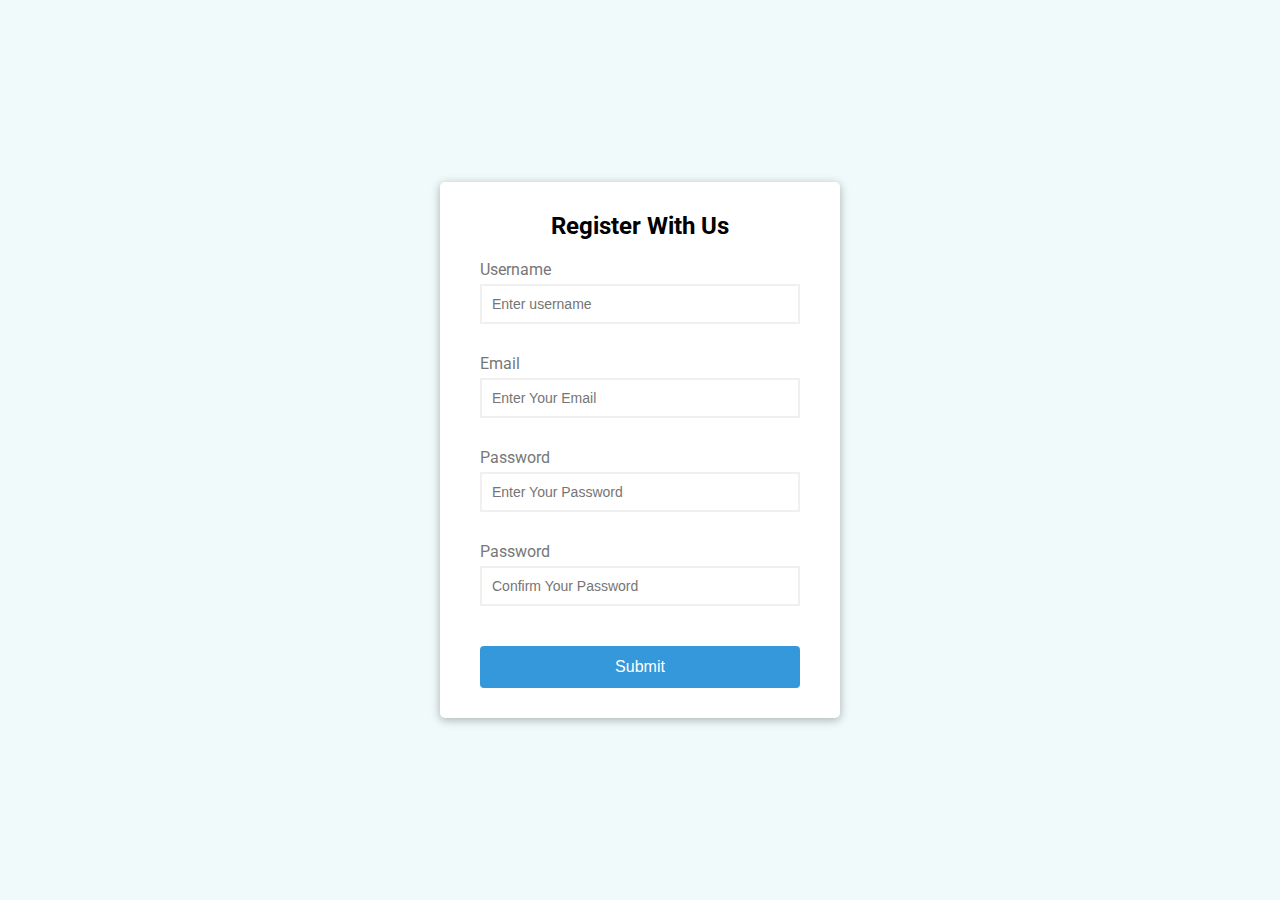
<file: 01 - Form Validation/index.html>
<!DOCTYPE html>
<html lang="en">

<head>
  <meta charset="UTF-8" />
  <meta name="viewport" content="width=device-width, initial-scale=1.0" />
  <link rel="stylesheet" href="style.css" />
  <title>Form Validator</title>
</head>

<body>
  <div class="container">
    <form id="form" class="form">
      <h2>Register With Us</h2>
      <div class="form-control">
        <label for="username">Username</label>
        <input type="text" name="username" id="username" placeholder="Enter username">
        <small>Error message</small>
      </div>
      <div class="form-control">
        <label for="email">Email</label>
        <input type="text" name="email" id="email" placeholder="Enter Your Email">
        <small>Error message</small>
      </div>
      <div class="form-control">
        <label for="password">Password</label>
        <input type="password" name="password" id="password" placeholder="Enter Your Password">
        <small>Error message</small>
      </div>
      <div class="form-control">
        <label for="password2">Password</label>
        <input type="password" name="password2" id="password2" placeholder="Confirm Your Password">
        <small>Error message</small>
      </div>
      <button>Submit</button>
    </form>
  </div>
  <script src="script.js"></script>
</body>

</html>
</file>
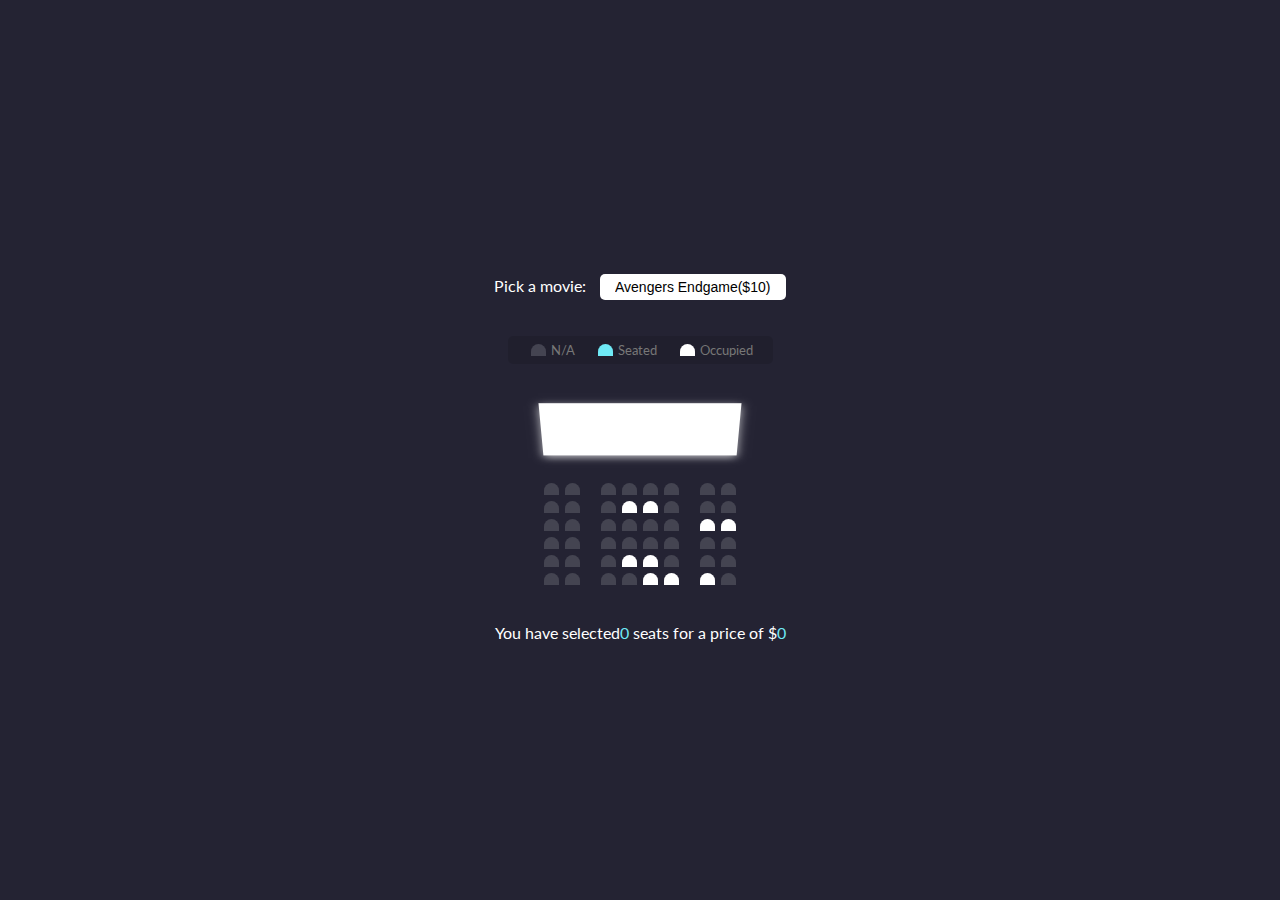
<file: 02 - Movie Seat Booking/index.html>
<!DOCTYPE html>
<html lang="en">

<head>
  <meta charset="UTF-8" />
  <meta name="viewport" content="width=device-width, initial-scale=1.0" />
  <link rel="stylesheet" href="style.css" />
  <title>My Movie Seat Booking</title>
</head>

<body>
  <div class="movie-container">
    <label for="">Pick a movie:</label>
    <select id="movie">
      <option value="10">Avengers Endgame($10)</option>
      <option value="12">Joker ($12)</option>
      <option value="8">Toy Story 4 ($8)</option>
      <option value="9">The Lion King ($9)</option>
    </select>
  </div>
  <ul class="showcase">
    <li>
      <div class="seat"></div>
      <small>N/A</small>

    </li>
    <li>
      <div class="seat selected"></div>
      <small>Seated</small>

    </li>
    <li>
      <div class="seat occupied"></div>
      <small>Occupied</small>

    </li>
  </ul>

  <div class="container">
    <div class="screen"></div>
    <div class="row">
      <div class="seat"></div>
      <div class="seat"></div>
      <div class="seat"></div>
      <div class="seat"></div>
      <div class="seat"></div>
      <div class="seat"></div>
      <div class="seat"></div>
      <div class="seat"></div>
    </div>
    <div class="row">
      <div class="seat"></div>
      <div class="seat"></div>
      <div class="seat"></div>
      <div class="seat occupied"></div>
      <div class="seat occupied"></div>
      <div class="seat"></div>
      <div class="seat"></div>
      <div class="seat"></div>
    </div>
    <div class="row">
      <div class="seat"></div>
      <div class="seat"></div>
      <div class="seat"></div>
      <div class="seat"></div>
      <div class="seat"></div>
      <div class="seat"></div>
      <div class="seat occupied"></div>
      <div class="seat occupied"></div>
    </div>
    <div class="row">
      <div class="seat"></div>
      <div class="seat"></div>
      <div class="seat"></div>
      <div class="seat"></div>
      <div class="seat"></div>
      <div class="seat"></div>
      <div class="seat"></div>
      <div class="seat"></div>
    </div>
    <div class="row">
      <div class="seat"></div>
      <div class="seat"></div>
      <div class="seat"></div>
      <div class="seat occupied"></div>
      <div class="seat occupied"></div>
      <div class="seat"></div>
      <div class="seat"></div>
      <div class="seat"></div>
    </div>
    <div class="row">
      <div class="seat"></div>
      <div class="seat"></div>
      <div class="seat"></div>
      <div class="seat"></div>
      <div class="seat occupied"></div>
      <div class="seat occupied"></div>
      <div class="seat occupied"></div>
      <div class="seat"></div>
    </div>
  </div>
  <p class="text">You have selected<span id="count"> 0 </span> seats for a price of $<span id="total">0</span></p>
  <script src="script.js"></script>
</body>

</html>
</file>
<file: 01 - Form Validation/style.css>
@import url("https://fonts.googleapis.com/css2?family=Roboto:wght@400;700&display=swap");

* {
    box-sizing: border-box;
}
:root {
    --success: #2ecc71;
    --error: #e74c3c;
    --focus: #777;
    --button-color: #3498db;
}

body {
    font-family: "Roboto", sans-serif;
    background-color: #f0fafb;
    display: flex;
    flex-direction: column;
    align-items: center;
    justify-content: center;
    height: 100vh;
    overflow: hidden;
    margin: 0;
}
.container {
    background-color: #fff;
    border-radius: 5px;
    box-shadow: 0 2px 10px rgba(0, 0, 0, 0.3);
    width: 400px;
}
h2 {
    text-align: center;
    margin: 0 0 20px;
}
.form {
    padding: 30px 40px;
}
.form-control {
    margin-bottom: 10px;
    padding-bottom: 20px;
    position: relative;
}

.form-control > label {
    color: var(--focus);
    display: block;
    margin-bottom: 5px;
}

.form-control > input {
    border: 2px solid #f0f0f0;
    border: radius 4px;
    display: block;
    width: 100%;
    padding: 10px;
    font-size: 14px;
}
.form-control > input:focus {
    outline: 0;
    border-color: var(--focus);
}
.form-control.success > input {
    border-color: var(--success);
}
.form-control.error > input {
    border-color: var(--error);
}
.form-control > small {
    color: #e74c3c;
    position: absolute;
    bottom: 0;
    left: 0;
    visibility: hidden;
}
.form-control.error > small {
    visibility: visible;
}

.form > button {
    cursor: pointer;
    background-color: var(--button-color);
    border: 2px solid var(--button-color);
    border-radius: 4px;
    color: #fff;
    display: block;
    font-size: 16px;
    padding: 10px;
    margin-top: 20px;
    width: 100%;
}
</file>
<file: 02 - Movie Seat Booking/style.css>
@import url("https://fonts.googleapis.com/css2?family=Inter:wght@400;700&family=Lato:ital,wght@0,700;1,400&display=swap");

* {
    box-sizing: border-box;
}

body {
    background-color: #242333;
    color: #fff;
    display: flex;
    flex-direction: column;
    align-items: center;
    justify-content: center;
    height: 100vh;
    font-family: "Lato", sans-serif;
    margin: 0;
}
.movie-container {
    margin: 20px 0;
}
.movie-container > select {
    background-color: #fff;
    border: 0;
    border-radius: 5px;
    font-size: 14px;
    margin-left: 10px;
    padding: 5px 15px 5px 15px;
    appearance: none;
    -moz-appearance: none;
    -webkit-appearance: none;
}
.container {
    perspective: 1000px;
    margin-bottom: 30px;
}
.seat {
    background-color: #444451;
    height: 12px;
    width: 15px;
    margin: 3px;
    border-top-left-radius: 10px;
    border-top-right-radius: 10px;
}
.seat.selected {
    background-color: #6feaf6;
}
.seat.occupied {
    background-color: #fff;
}
.seat:nth-of-type(2) {
    margin-right: 18px;
}
.seat:nth-last-of-type(2) {
    margin-left: 18px;
}
.seat:not(.occupied):hover {
    cursor: pointer;
    transform: scale(1.2);
}
.showcase .seat:not(.occupied):hover {
    cursor: default;
    transform: scale(1);
}
.showcase {
    background: rgba(0, 0, 0, 0.1);
    padding: 5px 10px;
    border-radius: 5px;
    color: #777;
    list-style-type: none;
    display: flex;
    justify-content: space-between;
}
.showcase > li {
    display: flex;
    align-items: center;
    justify-content: center;
    margin: 0 10px;
}

.showcase > li > small {
    margin-left: 2px;
}
.row {
    display: flex;
}
.screen {
    background-color: #fff;
    height: 70px;
    width: 100%;
    margin: 15px 0;
    transform: rotateX(-45deg);
    box-shadow: 0 3px 10px rgba(255, 255, 255, 0.7);
}
p.text {
    margin: 5px 0;
}

p.text > span {
    color: #6feaf6;
}
</file>
